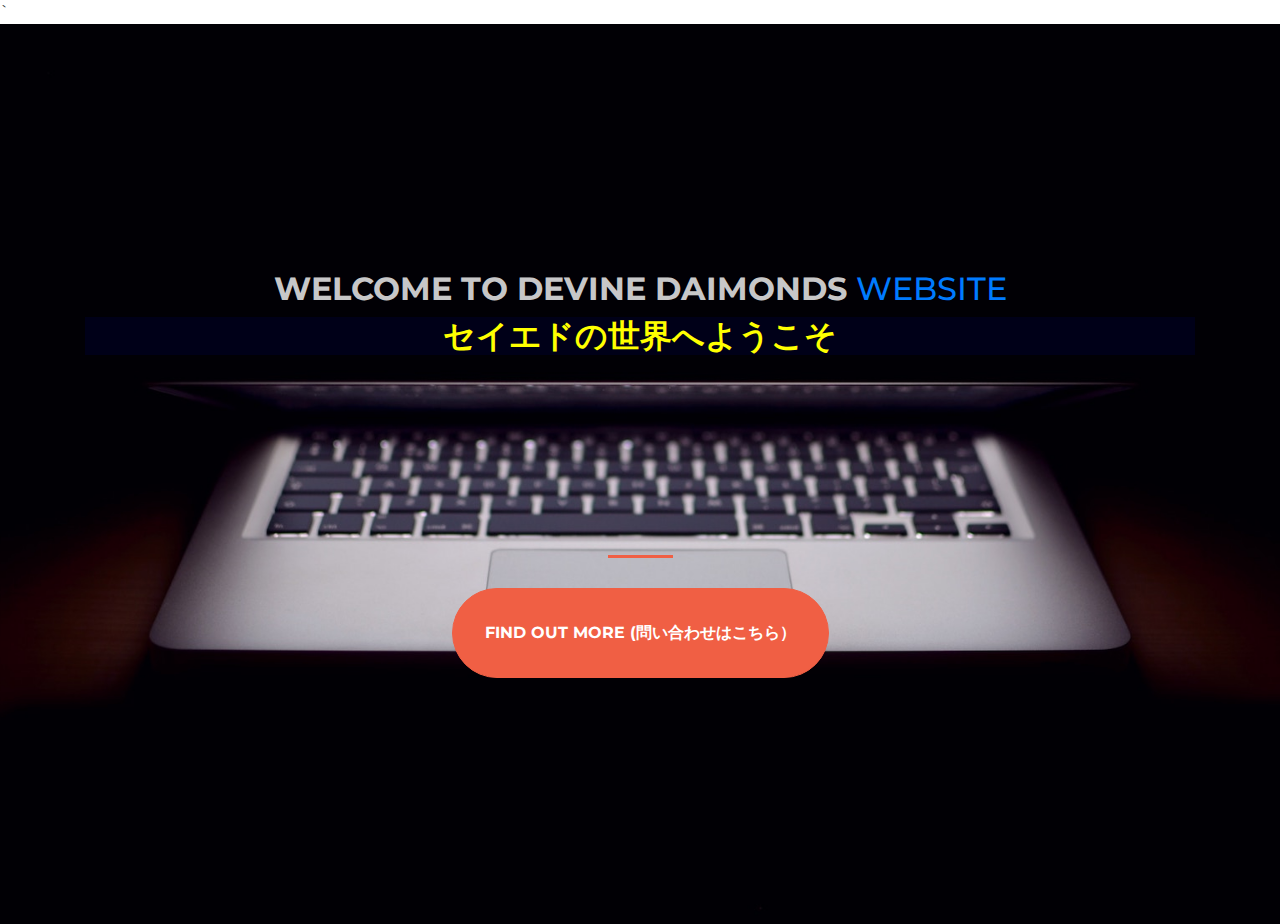
<file: index.html>
<!DOCTYPE html>
<html>
  <head>
    <title>Devine Daimonds</title>`

    <!-- Google Fonts -->
    <link href="https://fonts.googleapis.com/css?family=Montserrat" rel="stylesheet">

    <!-- Note that the below Bootstrap file is a specific version. If you grab the most
    current from Bootstrap website, you will see the button grow transition being a lot faster
    than in my video. Use whichever style sheet you like best! -->
    <!-- Bootstrap CSS from a CDN. This way you don't have to include the bootstrap file yourself -->
    <link rel="stylesheet" href="https://maxcdn.bootstrapcdn.com/bootstrap/4.0.0/css/bootstrap.min.css" integrity="sha384-Gn5384xqQ1aoWXA+058RXPxPg6fy4IWvTNh0E263XmFcJlSAwiGgFAW/dAiS6JXm" crossorigin="anonymous">

    <!-- My own stylesheet -->
    <link href="style.css" rel="stylesheet">
  </head>
  <body>
    <header class="startup text-center text-white d-flex">
      <div class="container my-auto">
        <div class="row">
          <div class="col-lg-12 my-auto">
            <h1 class="text-uppercase faded">
              <strong>Welcome to Devine Daimonds </strong>
              <a href="about.html">Website</a>
            </h1>
            <h2 id="edo"style="background-color:rgba(0, 0, 100, 0.2);">セイエドの世界へようこそ</h2>
            <hr>
          </div>
          <div class="col-lg-12 my-auto">
<div id="mc_embed_signup">
<form action="https://devinedaimonds.us19.list-manage.com/subscribe/post?u=c0d49c38a70f821e8ad863df8&amp;id=abe653084c" method="post" id="mc-embedded-subscribe-form" name="mc-embedded-subscribe-form" class="validate" target="_blank" novalidate>
    <div id="mc_embed_signup_scroll">
       <!-- real people should not fill this in and expect good things - do not remove this or risk form bot signups-->
    <div style="position: absolute; left: -5000px;" aria-hidden="true"><input type="text" name="b_c0d49c38a70f821e8ad863df8_abe653084c" tabindex="-1" value=""></div>
    <div class="clear"><input class="btn btn-primary btn-xl" type="submit" value="FIND OUT MORE (問い合わせはこちら）" name="subscribe" id="mc-embedded-subscribe" class="button"></div>
    </div>
</form>
</div>

<!--End mc_embed_signup-->
            
          </div>
        </div>
      </div>
    </header>

  </body>

</html>
</file>
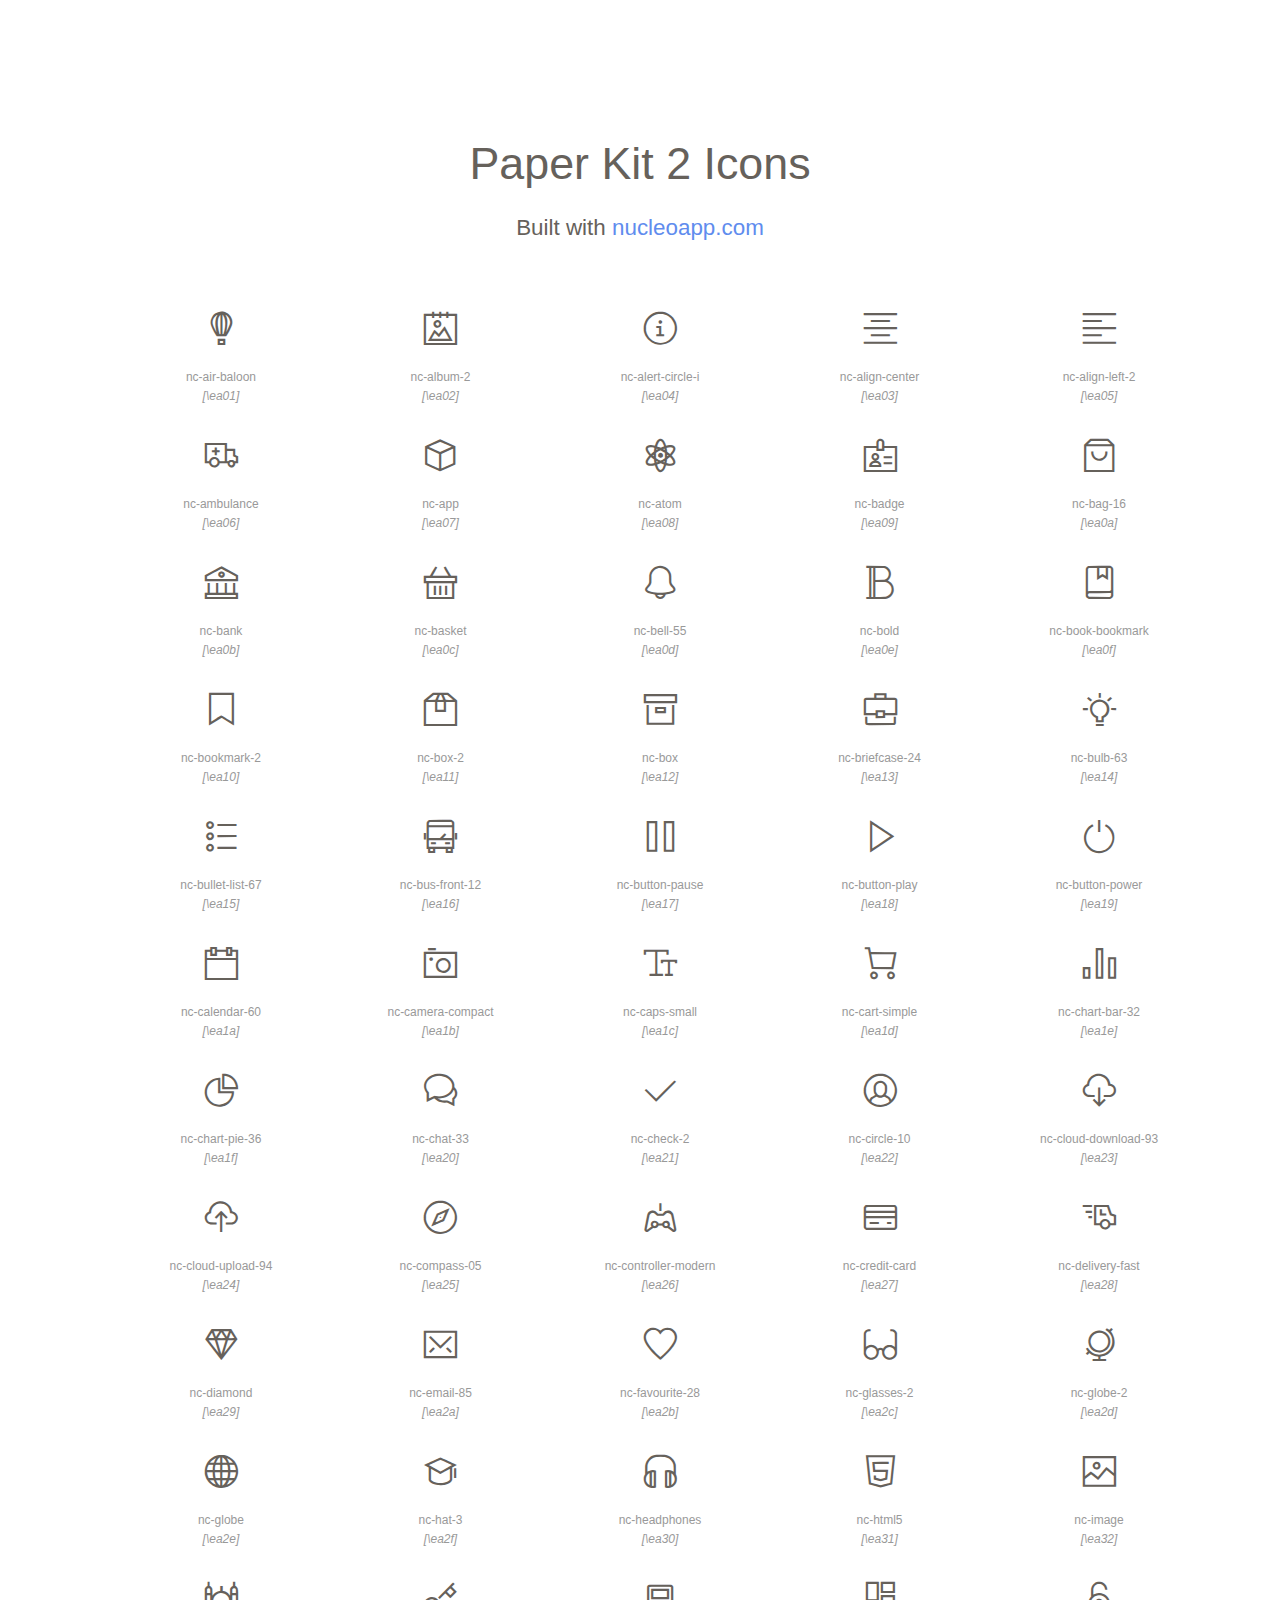
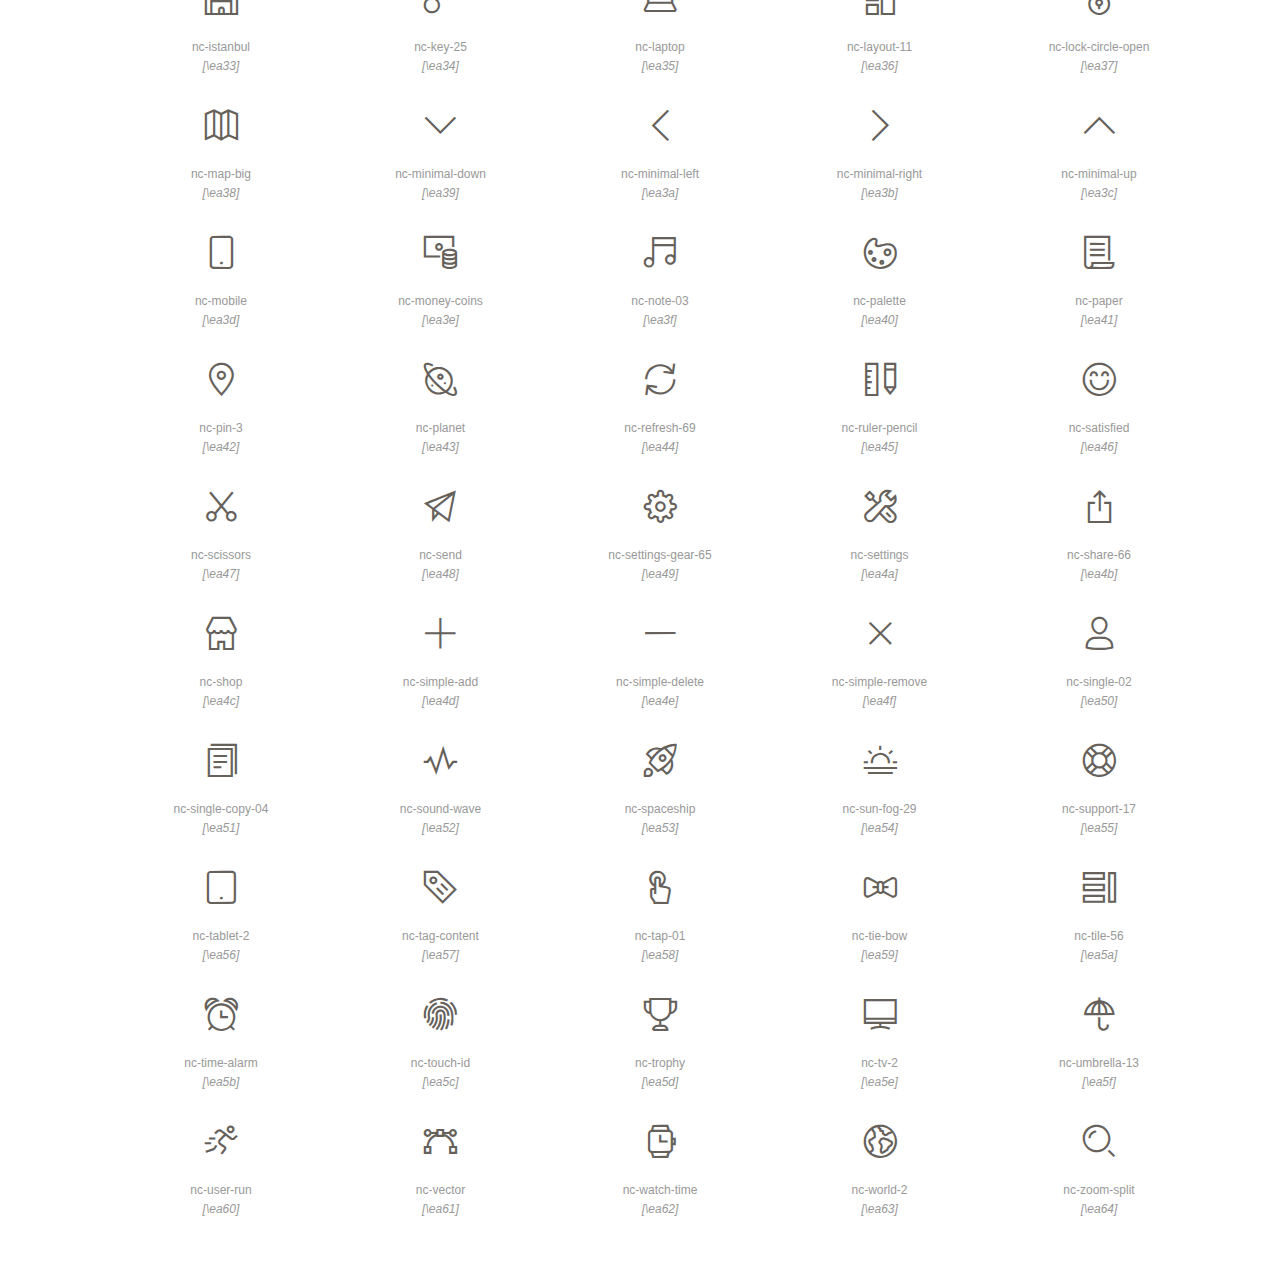
<file: nucleo-icons.html>
<!--
=========================================================
 Paper Kit 2 - v2.2.0
=========================================================

 Product Page: https://www.creative-tim.com/product/paper-kit-2
 Copyright 2019 Creative Tim (https://www.creative-tim.com)
 Licensed under MIT (https://github.com/creativetimofficial/paper-kit-2/blob/master/LICENSE.md)

 Coded by Creative Tim

=========================================================

The above copyright notice and this permission notice shall be included in all copies or substantial portions of the Software. -->



<!DOCTYPE html>
<html lang="en">

<head>
  <meta charset="UTF-8">
  <meta name="viewport" content="width=device-width, initial-scale=1">
  <link rel="stylesheet" href="assets/css/paper-kit.css">
  <link rel="stylesheet" href="assets/demo/demo.css">
  <link rel="shortcut icon" href="assets/img/favicon.png">
  <title>Nucleo Outline Web Font</title>
  <script src="https://code.jquery.com/jquery-3.2.1.min.js" integrity="sha256-hwg4gsxgFZhOsEEamdOYGBf13FyQuiTwlAQgxVSNgt4=" crossorigin="anonymous"></script>
</head>

<body class="demo-icons">
  <header>
    <h1>Paper Kit 2 Icons</h1>
    <p>Built with
      <a href="https://nucleoapp.com/?ref=1712">nucleoapp.com</a>
    </p>
  </header>
  <div id="icons-wrapper">
    <section>
      <ul>
        <li>
          <i class="nc-icon nc-air-baloon"></i>
          <p>nc-air-baloon</p>
        </li>
        <li>
          <i class="nc-icon nc-album-2"></i>
          <p>nc-album-2</p>
        </li>
        <li>
          <i class="nc-icon nc-alert-circle-i"></i>
          <p>nc-alert-circle-i</p>
        </li>
        <li>
          <i class="nc-icon nc-align-center"></i>
          <p>nc-align-center</p>
        </li>
        <li>
          <i class="nc-icon nc-align-left-2"></i>
          <p>nc-align-left-2</p>
        </li>
        <li>
          <i class="nc-icon nc-ambulance"></i>
          <p>nc-ambulance</p>
        </li>
        <li>
          <i class="nc-icon nc-app"></i>
          <p>nc-app</p>
        </li>
        <li>
          <i class="nc-icon nc-atom"></i>
          <p>nc-atom</p>
        </li>
        <li>
          <i class="nc-icon nc-badge"></i>
          <p>nc-badge</p>
        </li>
        <li>
          <i class="nc-icon nc-bag-16"></i>
          <p>nc-bag-16</p>
        </li>
        <li>
          <i class="nc-icon nc-bank"></i>
          <p>nc-bank</p>
        </li>
        <li>
          <i class="nc-icon nc-basket"></i>
          <p>nc-basket</p>
        </li>
        <li>
          <i class="nc-icon nc-bell-55"></i>
          <p>nc-bell-55</p>
        </li>
        <li>
          <i class="nc-icon nc-bold"></i>
          <p>nc-bold</p>
        </li>
        <li>
          <i class="nc-icon nc-book-bookmark"></i>
          <p>nc-book-bookmark</p>
        </li>
        <li>
          <i class="nc-icon nc-bookmark-2"></i>
          <p>nc-bookmark-2</p>
        </li>
        <li>
          <i class="nc-icon nc-box-2"></i>
          <p>nc-box-2</p>
        </li>
        <li>
          <i class="nc-icon nc-box"></i>
          <p>nc-box</p>
        </li>
        <li>
          <i class="nc-icon nc-briefcase-24"></i>
          <p>nc-briefcase-24</p>
        </li>
        <li>
          <i class="nc-icon nc-bulb-63"></i>
          <p>nc-bulb-63</p>
        </li>
        <li>
          <i class="nc-icon nc-bullet-list-67"></i>
          <p>nc-bullet-list-67</p>
        </li>
        <li>
          <i class="nc-icon nc-bus-front-12"></i>
          <p>nc-bus-front-12</p>
        </li>
        <li>
          <i class="nc-icon nc-button-pause"></i>
          <p>nc-button-pause</p>
        </li>
        <li>
          <i class="nc-icon nc-button-play"></i>
          <p>nc-button-play</p>
        </li>
        <li>
          <i class="nc-icon nc-button-power"></i>
          <p>nc-button-power</p>
        </li>
        <li>
          <i class="nc-icon nc-calendar-60"></i>
          <p>nc-calendar-60</p>
        </li>
        <li>
          <i class="nc-icon nc-camera-compact"></i>
          <p>nc-camera-compact</p>
        </li>
        <li>
          <i class="nc-icon nc-caps-small"></i>
          <p>nc-caps-small</p>
        </li>
        <li>
          <i class="nc-icon nc-cart-simple"></i>
          <p>nc-cart-simple</p>
        </li>
        <li>
          <i class="nc-icon nc-chart-bar-32"></i>
          <p>nc-chart-bar-32</p>
        </li>
        <li>
          <i class="nc-icon nc-chart-pie-36"></i>
          <p>nc-chart-pie-36</p>
        </li>
        <li>
          <i class="nc-icon nc-chat-33"></i>
          <p>nc-chat-33</p>
        </li>
        <li>
          <i class="nc-icon nc-check-2"></i>
          <p>nc-check-2</p>
        </li>
        <li>
          <i class="nc-icon nc-circle-10"></i>
          <p>nc-circle-10</p>
        </li>
        <li>
          <i class="nc-icon nc-cloud-download-93"></i>
          <p>nc-cloud-download-93</p>
        </li>
        <li>
          <i class="nc-icon nc-cloud-upload-94"></i>
          <p>nc-cloud-upload-94</p>
        </li>
        <li>
          <i class="nc-icon nc-compass-05"></i>
          <p>nc-compass-05</p>
        </li>
        <li>
          <i class="nc-icon nc-controller-modern"></i>
          <p>nc-controller-modern</p>
        </li>
        <li>
          <i class="nc-icon nc-credit-card"></i>
          <p>nc-credit-card</p>
        </li>
        <li>
          <i class="nc-icon nc-delivery-fast"></i>
          <p>nc-delivery-fast</p>
        </li>
        <li>
          <i class="nc-icon nc-diamond"></i>
          <p>nc-diamond</p>
        </li>
        <li>
          <i class="nc-icon nc-email-85"></i>
          <p>nc-email-85</p>
        </li>
        <li>
          <i class="nc-icon nc-favourite-28"></i>
          <p>nc-favourite-28</p>
        </li>
        <li>
          <i class="nc-icon nc-glasses-2"></i>
          <p>nc-glasses-2</p>
        </li>
        <li>
          <i class="nc-icon nc-globe-2"></i>
          <p>nc-globe-2</p>
        </li>
        <li>
          <i class="nc-icon nc-globe"></i>
          <p>nc-globe</p>
        </li>
        <li>
          <i class="nc-icon nc-hat-3"></i>
          <p>nc-hat-3</p>
        </li>
        <li>
          <i class="nc-icon nc-headphones"></i>
          <p>nc-headphones</p>
        </li>
        <li>
          <i class="nc-icon nc-html5"></i>
          <p>nc-html5</p>
        </li>
        <li>
          <i class="nc-icon nc-image"></i>
          <p>nc-image</p>
        </li>
        <li>
          <i class="nc-icon nc-istanbul"></i>
          <p>nc-istanbul</p>
        </li>
        <li>
          <i class="nc-icon nc-key-25"></i>
          <p>nc-key-25</p>
        </li>
        <li>
          <i class="nc-icon nc-laptop"></i>
          <p>nc-laptop</p>
        </li>
        <li>
          <i class="nc-icon nc-layout-11"></i>
          <p>nc-layout-11</p>
        </li>
        <li>
          <i class="nc-icon nc-lock-circle-open"></i>
          <p>nc-lock-circle-open</p>
        </li>
        <li>
          <i class="nc-icon nc-map-big"></i>
          <p>nc-map-big</p>
        </li>
        <li>
          <i class="nc-icon nc-minimal-down"></i>
          <p>nc-minimal-down</p>
        </li>
        <li>
          <i class="nc-icon nc-minimal-left"></i>
          <p>nc-minimal-left</p>
        </li>
        <li>
          <i class="nc-icon nc-minimal-right"></i>
          <p>nc-minimal-right</p>
        </li>
        <li>
          <i class="nc-icon nc-minimal-up"></i>
          <p>nc-minimal-up</p>
        </li>
        <li>
          <i class="nc-icon nc-mobile"></i>
          <p>nc-mobile</p>
        </li>
        <li>
          <i class="nc-icon nc-money-coins"></i>
          <p>nc-money-coins</p>
        </li>
        <li>
          <i class="nc-icon nc-note-03"></i>
          <p>nc-note-03</p>
        </li>
        <li>
          <i class="nc-icon nc-palette"></i>
          <p>nc-palette</p>
        </li>
        <li>
          <i class="nc-icon nc-paper"></i>
          <p>nc-paper</p>
        </li>
        <li>
          <i class="nc-icon nc-pin-3"></i>
          <p>nc-pin-3</p>
        </li>
        <li>
          <i class="nc-icon nc-planet"></i>
          <p>nc-planet</p>
        </li>
        <li>
          <i class="nc-icon nc-refresh-69"></i>
          <p>nc-refresh-69</p>
        </li>
        <li>
          <i class="nc-icon nc-ruler-pencil"></i>
          <p>nc-ruler-pencil</p>
        </li>
        <li>
          <i class="nc-icon nc-satisfied"></i>
          <p>nc-satisfied</p>
        </li>
        <li>
          <i class="nc-icon nc-scissors"></i>
          <p>nc-scissors</p>
        </li>
        <li>
          <i class="nc-icon nc-send"></i>
          <p>nc-send</p>
        </li>
        <li>
          <i class="nc-icon nc-settings-gear-65"></i>
          <p>nc-settings-gear-65</p>
        </li>
        <li>
          <i class="nc-icon nc-settings"></i>
          <p>nc-settings</p>
        </li>
        <li>
          <i class="nc-icon nc-share-66"></i>
          <p>nc-share-66</p>
        </li>
        <li>
          <i class="nc-icon nc-shop"></i>
          <p>nc-shop</p>
        </li>
        <li>
          <i class="nc-icon nc-simple-add"></i>
          <p>nc-simple-add</p>
        </li>
        <li>
          <i class="nc-icon nc-simple-delete"></i>
          <p>nc-simple-delete</p>
        </li>
        <li>
          <i class="nc-icon nc-simple-remove"></i>
          <p>nc-simple-remove</p>
        </li>
        <li>
          <i class="nc-icon nc-single-02"></i>
          <p>nc-single-02</p>
        </li>
        <li>
          <i class="nc-icon nc-single-copy-04"></i>
          <p>nc-single-copy-04</p>
        </li>
        <li>
          <i class="nc-icon nc-sound-wave"></i>
          <p>nc-sound-wave</p>
        </li>
        <li>
          <i class="nc-icon nc-spaceship"></i>
          <p>nc-spaceship</p>
        </li>
        <li>
          <i class="nc-icon nc-sun-fog-29"></i>
          <p>nc-sun-fog-29</p>
        </li>
        <li>
          <i class="nc-icon nc-support-17"></i>
          <p>nc-support-17</p>
        </li>
        <li>
          <i class="nc-icon nc-tablet-2"></i>
          <p>nc-tablet-2</p>
        </li>
        <li>
          <i class="nc-icon nc-tag-content"></i>
          <p>nc-tag-content</p>
        </li>
        <li>
          <i class="nc-icon nc-tap-01"></i>
          <p>nc-tap-01</p>
        </li>
        <li>
          <i class="nc-icon nc-tie-bow"></i>
          <p>nc-tie-bow</p>
        </li>
        <li>
          <i class="nc-icon nc-tile-56"></i>
          <p>nc-tile-56</p>
        </li>
        <li>
          <i class="nc-icon nc-time-alarm"></i>
          <p>nc-time-alarm</p>
        </li>
        <li>
          <i class="nc-icon nc-touch-id"></i>
          <p>nc-touch-id</p>
        </li>
        <li>
          <i class="nc-icon nc-trophy"></i>
          <p>nc-trophy</p>
        </li>
        <li>
          <i class="nc-icon nc-tv-2"></i>
          <p>nc-tv-2</p>
        </li>
        <li>
          <i class="nc-icon nc-umbrella-13"></i>
          <p>nc-umbrella-13</p>
        </li>
        <li>
          <i class="nc-icon nc-user-run"></i>
          <p>nc-user-run</p>
        </li>
        <li>
          <i class="nc-icon nc-vector"></i>
          <p>nc-vector</p>
        </li>
        <li>
          <i class="nc-icon nc-watch-time"></i>
          <p>nc-watch-time</p>
        </li>
        <li>
          <i class="nc-icon nc-world-2"></i>
          <p>nc-world-2</p>
        </li>
        <li>
          <i class="nc-icon nc-zoom-split"></i>
          <p>nc-zoom-split</p>
        </li>
        <!-- list of icons here with the proper class-->
      </ul>
    </section>
  </div>
  <script>
    function SelectText(element) {
      var doc = document,
        text = element,
        range, selection;
      if (doc.body.createTextRange) {
        range = document.body.createTextRange();
        range.moveToElementText(text);
        range.select();
      } else if (window.getSelection) {
        selection = window.getSelection();
        range = document.createRange();
        range.selectNodeContents(text);
        selection.removeAllRanges();
        selection.addRange(range);
      }
    }
    window.onload = function() {
      var iconsWrapper = document.getElementById('icons-wrapper'),
        listItems = iconsWrapper.getElementsByTagName('li');
      for (var i = 0; i < listItems.length; i++) {
        listItems[i].onclick = function fun(event) {
          var selectedTagName = event.target.tagName.toLowerCase();
          if (selectedTagName == 'p' || selectedTagName == 'em') {
            SelectText(event.target);
          } else if (selectedTagName == 'input') {
            event.target.setSelectionRange(0, event.target.value.length);
          }
        }

        var beforeContentChar = window.getComputedStyle(listItems[i].getElementsByTagName('i')[0], '::before').getPropertyValue('content').replace(/'/g, "").replace(/"/g, ""),
          beforeContent = beforeContentChar.charCodeAt(0).toString(16);
        var beforeContentElement = document.createElement("em");
        beforeContentElement.textContent = "\\" + beforeContent;
        listItems[i].appendChild(beforeContentElement);

        //create input element to copy/paste chart
        var charCharac = document.createElement('input');
        charCharac.setAttribute('type', 'text');
        charCharac.setAttribute('maxlength', '1');
        charCharac.setAttribute('readonly', 'true');
        charCharac.setAttribute('value', beforeContentChar);
        listItems[i].appendChild(charCharac);
      }
    }
  </script>
</body>

</html>
</file>
<file: style.css>
body,
html {
  width: 100%;
  height: 100%; 
}

body {
  font-family: 'Montserrat', sans-serif;
}
#edo {
  cursor: pointer;
  color: yellow;
  font-family: fantasy;
  font-weight: bold;
}

hr {
  max-width: 65px;
  border-width: 3px;
  border-color: #F05F44; 
}

.faded {
  color: rgba(255, 255, 255, 0.8); 
}

header.startup {
  background-position: center;
  background-image: url("header.jpg");
  background-size: cover;
  height: 100%;
}

header.startup hr {
  margin-top: 200px;
  margin-bottom: 30px; 
}

header.startup h1 {
  font-size: 2rem; 
}

.btn {
  font-weight: 700;
  text-transform: uppercase;
  border-radius: 300px;
  font-family: 'Montserrat', sans-serif;
}

.btn-xl {
  padding: 2rem 2rem; 
}

.btn-primary {
  background-color: #F05F44;
  border-color: #F05F44; }

.btn-primary:hover {
  background-color: #ee4b08;
  border-color: #ee4b08;
  border-width: 5px;
  cursor: pointer;
}
</file>
<file: assets/demo/demo.css>
.tim-row {
  margin-bottom: 20px;
}

.tim-white-buttons {
  background-color: #777777;
}

.typography-line {
  padding-left: 25%;
  margin-bottom: 35px;
  position: relative;
  display: block;
  width: 100%;
}

.typography-line span {
  bottom: 10px;
  color: #c0c1c2;
  display: block;
  font-weight: 400;
  font-size: 13px;
  line-height: 13px;
  left: 0;
  margin-left: 20px;
  position: absolute;
  width: 260px;
  text-transform: none;
}

.tim-row {
  padding-top: 60px;
}

.tim-row h3 {
  margin-top: 0;
}

.switch {
  margin-right: 20px;
}

#navbar-full .navbar {
  border-radius: 0 !important;
  margin-bottom: 15px;
  z-index: 2;
}

#menu-dropdown .navbar {
  border-radius: 3px;
}

#pagination-row .pagination-container {
  height: 100%;
  max-height: 100%;
  display: flex;
  align-items: center;
}

/* Nucelo Icons */

#icons-row i.nc-icons {
  font-size: 30px;
}

.demo-iconshtml {
  font-size: 62.5%;
}

.demo-icons body {
  font-size: 1.6rem;
  font-family: sans-serif;
  color: #333333;
  background: white;
}

.demo-icons a {
  color: #608CEE;
  text-decoration: none;
}

.demo-icons header {
  text-align: center;
  padding: 100px 0 0;
}

.demo-icons header h1 {
  font-size: 2.8rem;
}

.demo-icons header p {
  font-size: 1.4rem;
  margin-top: 1em;
}

.demo-icons header a:hover {
  text-decoration: underline;
}

.demo-icons .nc-icon {
  font-size: 34px;
}

.demo-icons section {
  width: 90%;
  max-width: 1200px;
  margin: 50px auto;
}

.demo-icons section h2 {
  border-bottom: 1px solid #e2e2e2;
  padding: 0 0 1em .2em;
  margin-bottom: 1em;
}

.demo-icons ul::after {
  clear: both;
  content: "";
  display: table;
}

.demo-icons ul li {
  width: 20%;
  float: left;
  padding: 16px 0;
  text-align: center;
  border-radius: .25em;
  -webkit-transition: background 0.2s;
  -moz-transition: background 0.2s;
  transition: background 0.2s;
  -webkit-user-select: none;
  -moz-user-select: none;
  -ms-user-select: none;
  user-select: none;
  overflow: hidden;
}

.demo-icons ul li:hover {
  background: #f4f4f4;
}

.demo-icons ul p,
.demo-icons ul em,
.demo-icons ul input {
  display: inline-block;
  font-size: 1rem;
  color: #999999;
  -webkit-user-select: auto;
  -moz-user-select: auto;
  -ms-user-select: auto;
  user-select: auto;
  white-space: nowrap;
  width: 100%;
  overflow: hidden;
  text-overflow: ellipsis;
  cursor: pointer;
}

.demo-icons ul p {
  padding: 20px 0 0;
  font-size: 12px;
  margin: 0;
}

.demo-icons ul p::selection,
.demo-icons ul em::selection {
  background: #608CEE;
  color: #efefef;
}

.demo-icons ul em {
  font-size: 12px;
}

.demo-icons ul em::before {
  content: '[';
}

.demo-icons ul em::after {
  content: ']';
}

.demo-icons ul input {
  text-align: center;
  background: transparent;
  border: none;
  box-shadow: none;
  outline: none;
  display: none;
}

.space {
  height: 130px;
  display: block;
}

.space-110 {
  height: 110px;
  display: block;
}

.space-50 {
  height: 50px;
  display: block;
}

.space-70 {
  height: 70px;
  display: block;
}

.navigation-example {
  background-attachment: scroll;
}

.navigation-example {
  background-position: center center;
  background-size: cover;
  margin-top: 0;
  height: 100%;
}

#notifications {
  background-color: #FFFFFF;
  display: block;
  width: 100%;
  position: relative;
}

.tim-note {
  text-transform: capitalize;
}

.download-area {
  margin-top: 30px;
}

.sharing-area {
  margin-top: 50px;
}

.sharing-area .btn {
  margin-top: 14px;
}

.upgrade-pro .btn {
  margin-top: 30px;
}

#buttons .btn,
#javascriptComponents .btn {
  margin: 0 0px 10px;
}

.space-100 {
  height: 100px;
  display: block;
  width: 100%;
}

.be-social {
  padding-bottom: 20px;
  /*     border-bottom: 1px solid #aaa; */
  margin: 0 auto 40px;
}

.txt-white {
  color: #FFFFFF;
}

.txt-gray {
  color: #ddd !important;
}

.parallax {
  width: 100%;
  height: 570px;
  display: block;
  background-attachment: fixed;
  background-repeat: no-repeat;
  background-size: cover;
  background-position: center center;
}

.profile-content {
  padding-top: 0;
  position: relative;
  z-index: 2;
}

.logo-container .logo {
  overflow: hidden;
  border-radius: 50%;
  border: 1px solid #333333;
  width: 50px;
  float: left;
}

.logo-container .brand {
  font-size: 16px;
  color: #FFFFFF;
  line-height: 18px;
  float: left;
  margin-left: 10px;
  margin-top: 7px;
  width: 70px;
  height: 40px;
  text-align: left;
}

.logo-container .brand-material {
  font-size: 18px;
  margin-top: 15px;
  height: 25px;
  width: auto;
}

.logo-container .logo img {
  width: 100%;
}

.navbar-small .logo-container .brand {
  color: #333333;
}

.fixed-section {
  top: 90px;
  max-height: 80vh;
  overflow: scroll;
  position: sticky;
}

.fixed-section ul {
  padding: 0;
}

.fixed-section ul li {
  list-style: none;
}

.fixed-section li a {
  font-size: 14px;
  padding: 2px;
  display: block;
  color: #666666;
}

.fixed-section li a.active {
  color: #00bbff;
}

.fixed-section.float {
  position: fixed;
  top: 100px;
  width: 200px;
  margin-top: 0;
}

.parallax .parallax-image {
  width: 100%;
  overflow: hidden;
  position: absolute;
}

.parallax .parallax-image img {
  width: 100%;
}

@media (max-width: 768px) {
  .parallax .parallax-image {
    width: 100%;
    height: 640px;
    overflow: hidden;
  }
  .parallax .parallax-image img {
    height: 100%;
    width: auto;
  }
}

/*.separator{
    content: "Separator";
    color: #FFFFFF;
    display: block;
    width: 100%;
    padding: 20px;
}
.separator-line{
    background-color: #EEE;
    height: 1px;
    width: 100%;
    display: block;
}
.separator.separator-gray{
    background-color: #EEEEEE;
}*/

.social-buttons-demo .btn {
  margin-right: 5px;
  margin-bottom: 7px;
}

.img-container {
  width: 100%;
  overflow: hidden;
}

.img-container img {
  width: 100%;
}

.lightbox img {
  width: 100%;
}

.lightbox .modal-content {
  overflow: hidden;
}

.lightbox .modal-body {
  padding: 0;
}

@media screen and (min-width: 991px) {
  .lightbox .modal-dialog {
    width: 960px;
  }
}

@media (max-width: 991px) {
  .fixed-section.affix {
    position: relative;
    margin-bottom: 100px;
  }
}

@media (max-width: 768px) {
  .btn,
  .btn-morphing {
    margin-bottom: 10px;
  }
  .parallax .motto {
    top: 170px;
    margin-top: 0;
    font-size: 60px;
    width: 270px;
  }
}

/*       Loading dots  */

/*      transitions */

.presentation .front,
.presentation .front:after,
.presentation .front .btn,
.logo-container .logo,
.logo-container .brand {
  -webkit-transition: all .2s;
  -moz-transition: all .2s;
  -o-transition: all .2s;
  transition: all .2s;
}

#images h4 {
  margin-bottom: 30px;
}

#javascriptComponents {
  padding-bottom: 0;
}

/*      layer animation          */

.layers-container {
  display: block;
  margin-top: 50px;
  position: relative;
}

.layers-container img {
  position: absolute;
  width: 100%;
  height: auto;
  top: 0;
  left: 0;
  text-align: center;
}

.animate {
  transition: 1.5s ease-in-out;
  -moz-transition: 1.5s ease-in-out;
  -webkit-transition: 1.5s ease-in-out;
}

.navbar-default.navbar-small .logo-container .brand {
  color: #333333;
}

.navbar-transparent.navbar-small .logo-container .brand {
  color: #FFFFFF;
}

.navbar-default.navbar-small .logo-container .brand {
  color: #333333;
}

.sharing-area {
  margin-top: 80px;
}

.sharing-area .btn {
  margin: 15px 4px 0;
}

.section-thin,
.section-notifications {
  padding: 0;
}

.section-navbars {
  padding-top: 0;
}

.section-tabs {
  background: #EEEEEE;
}

.section-pagination {
  padding-bottom: 0;
}

.section-download {
  padding-top: 130px;
}

.section-download .description {
  margin-bottom: 60px;
}

.section-download h4 {
  margin-bottom: 25px;
}

.section-examples a {
  text-decoration: none;
}

.section-examples a+a {
  margin-top: 30px;
}

.section-examples h5 {
  margin-top: 30px;
}

.components-page .wrapper>.header,
.tutorial-page .wrapper>.header {
  height: 500px;
  padding-top: 128px;
  background-size: cover;
  background-position: center center;
}

.components-page .title,
.tutorial-page .title {
  color: #FFFFFF;
}

.brand .h1-seo {
  font-size: 2.8em;
  text-transform: uppercase;
  font-weight: 300;
}

.brand .n-logo {
  max-width: 100px;
  margin-bottom: 40px;
}

.invision-logo {
  max-width: 70px;
  top: -2px;
  position: relative;
}

.creative-tim-logo {
  max-width: 140px;
  top: -2px;
  position: relative;
}

.section-javascript .title {
  margin-bottom: 0;
}

.navbar .switch-background {
  display: block;
}

.navbar-transparent .switch-background {
  display: none;
}

.section-signup .col .btn {
  margin-top: 30px;
}

#buttons-row .btn {
  margin-bottom: 10px;
}

.section-basic {
  padding-top: 0;
}

.section-images {
  padding-bottom: 0;
}

@media screen and (max-width: 991px) {
  .section-navbars .navbar-collapse {
    display: none !important;
  }
}
</file>
